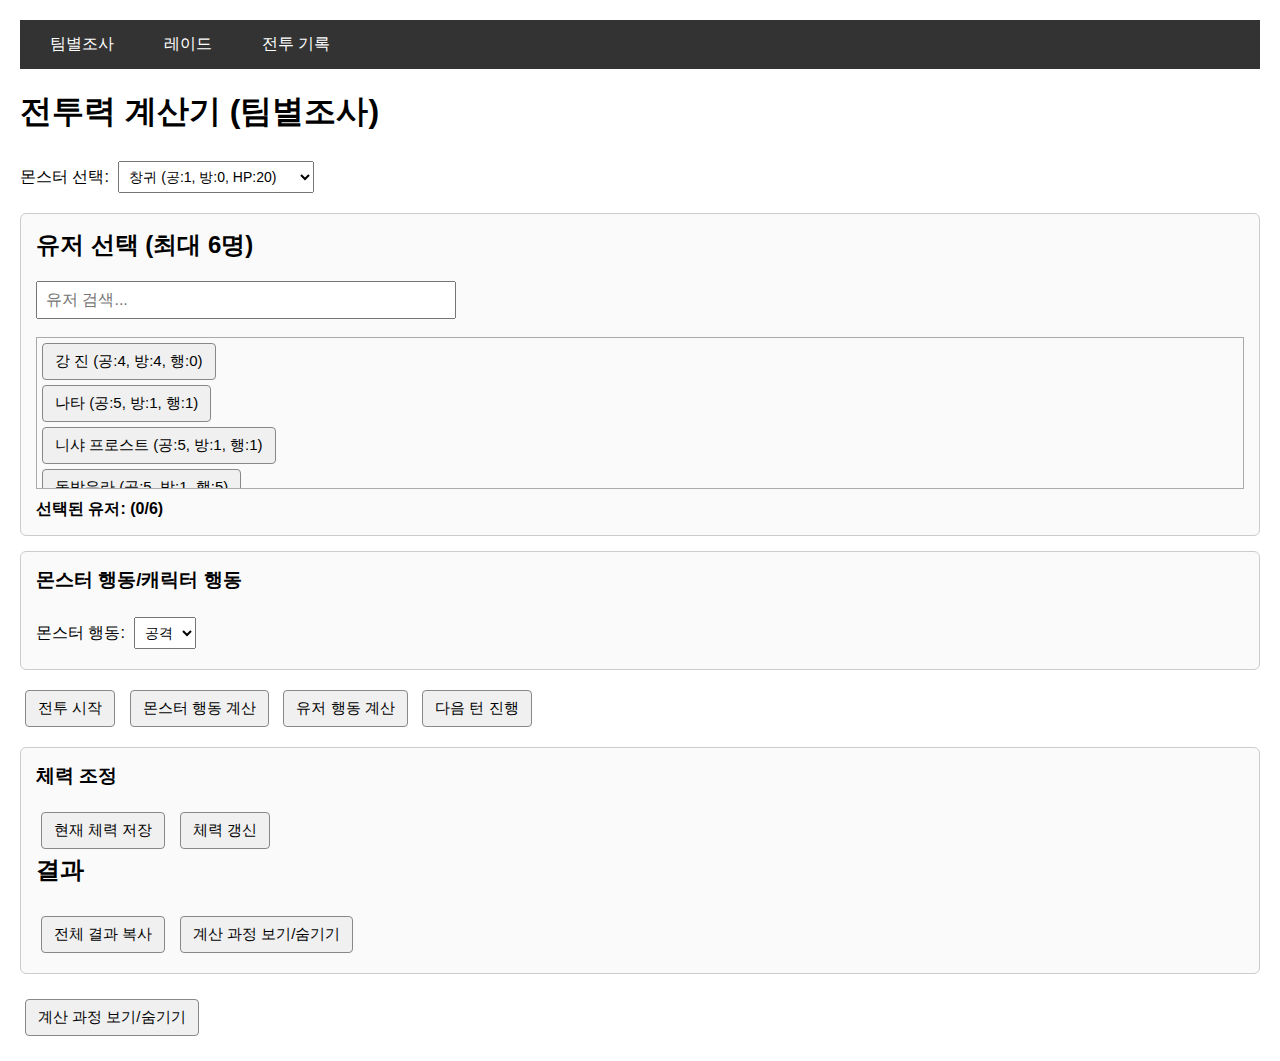
<file: index.html>
<!DOCTYPE html>
<html lang="ko">
<head>
  <meta charset="UTF-8">
  <meta name="viewport" content="width=device-width, initial-scale=1.0">
  <title>전투력 계산기 (팀별)</title>
  <link rel="stylesheet" href="style.css">
  <style>
    body { font-family: sans-serif; margin: 20px; }
    select, button { margin: 5px; }
    .calc-details { display: none; background: #f3f3f3; padding: 10px; margin-top: 10px; }
    .result-line { margin: 5px 0; }
  </style>
</head>
<body>
  <nav>
    <div class="nav-container">
      <div class="logo">조사툴</div>
      <button class="menu-toggle" aria-label="메뉴 열기">☰</button>
      <div class="menu">
        <a href="index.html">팀별조사</a>
        <a href="mode2.html">레이드</a>
        <a href="log.html">전투 기록</a>
      </div>
    </div>
  </nav>

  <h1>전투력 계산기 (팀별조사)</h1>

  <label>몬스터 선택:
    <select id="monsterSelect"></select>
  </label>

  <section>
  <h2>유저 선택 (최대 6명)</h2>
  <input type="text" id="userSearch" placeholder="유저 검색..." style="width: 400px;">
  <div id="userDropdown" style="border:1px solid #aaa; max-height:150px; overflow:auto;"></div>
  <div id="selectedUsers" style="margin-top:10px; font-weight:bold;">선택된 유저: (0/6)</div>
  <div id="actionsContainer"></div>
  </section>

  <section>
  <h3>몬스터 행동/캐릭터 행동</h3>
  <label>몬스터 행동:
    <select id="monsterAction">
      <option value="attack">공격</option>
      <option value="defense">방어</option>
    </select>
  </label>
  <div id="monsterResult"></div>
  </section>

  <button id="startBattleBtn">전투 시작</button>
  <button id="calculateMonsterBtn">몬스터 행동 계산</button>
  <button id="calculateUsersBtn">유저 행동 계산</button>
  <button id="nextTurnBtn">다음 턴 진행</button>

  <section>
  <div id="hpManager">
  <h3>체력 조정</h3>
  <div id="hpControls"></div>
  <button id="saveHPBtn">현재 체력 저장</button>
  <button id="refreshHPBtn">체력 갱신</button>
  </div>

  <h2>결과</h2>
  <div id="result"></div>
  <button id="copyAllBtn">전체 결과 복사</button>
  <button id="toggleDetailsBtn" style="margin-top:10px;">계산 과정 보기/숨기기</button>
  <div id="calcDetails" class="calc-details"></div>
  </section>

  <button id="toggleDetailsBtn" style="margin-top:10px;">계산 과정 보기/숨기기</button>
  <div id="calcDetails" class="calc-details"></div>

  <script src="script.js"></script>
</body>
</html>
</file>
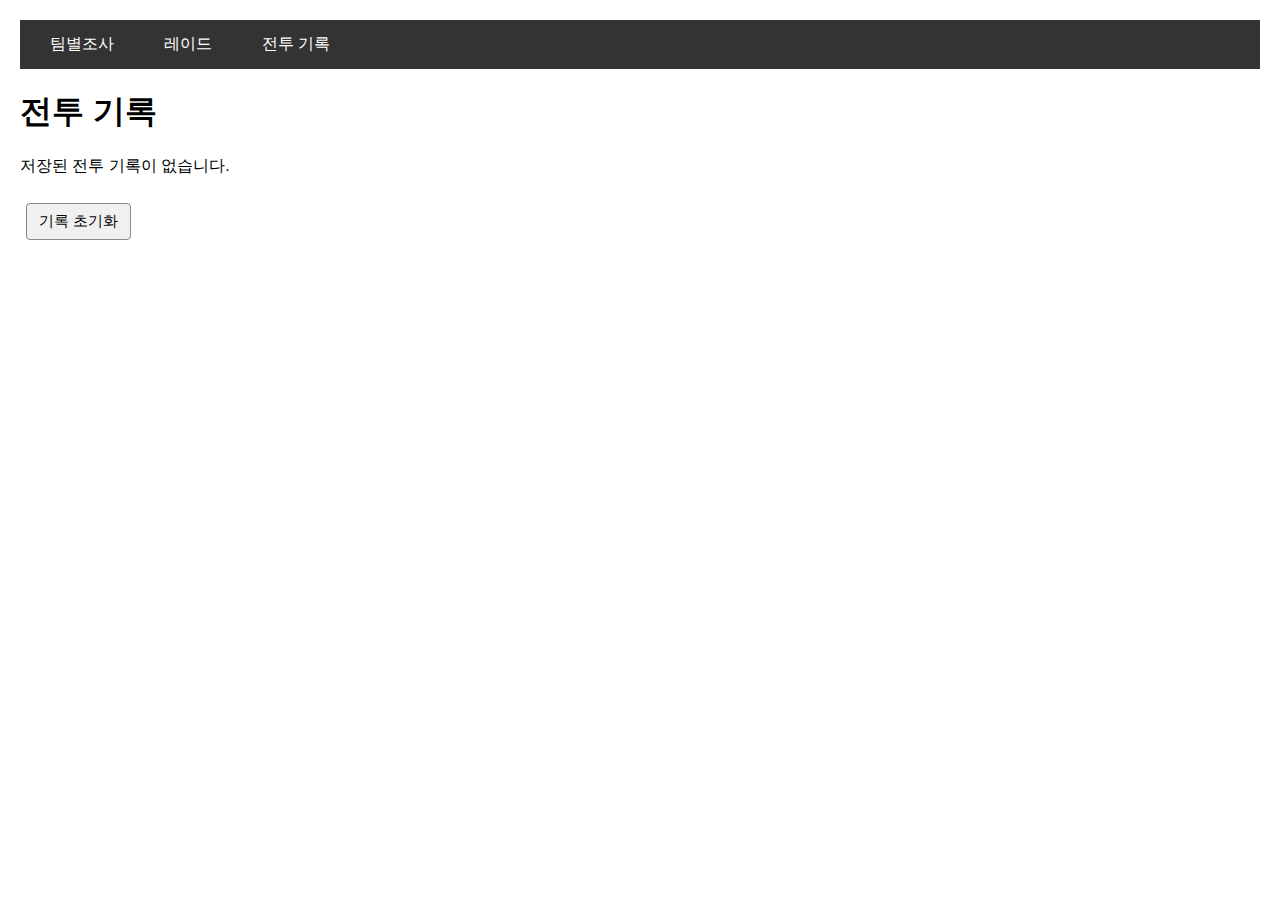
<file: log.html>
<!DOCTYPE html>
<html lang="ko">
<head>
  <meta charset="UTF-8">
  <title>전투 기록</title>
  <link rel="stylesheet" href="style.css">
  <style>
    body { font-family: sans-serif; margin: 20px; }
    .log-entry { border-bottom: 1px solid #ccc; margin-bottom: 15px; padding-bottom: 10px; }
    button { margin-top: 10px; }
  </style>
</head>
<body>
  <!-- 반응형 메뉴바 -->
  <nav>
    <div class="nav-container">
      <div class="logo">조사툴</div>
      <button class="menu-toggle" aria-label="메뉴 열기">☰</button>
      <div class="menu">
        <a href="index.html">팀별조사</a>
        <a href="mode2.html">레이드</a>
        <a href="log.html">전투 기록</a>
      </div>
    </div>
  </nav>

  <h1>전투 기록</h1>
  <div id="logs"></div>
  <button id="clearLogs">기록 초기화</button>

  <script>
    // 전투 로그 불러오기
    const logsContainer = document.getElementById('logs');
    const logs = localStorage.getItem('battleLogs') ? JSON.parse(localStorage.getItem('battleLogs')) : [];

    if (logs.length === 0) {
      logsContainer.innerHTML = "<p>저장된 전투 기록이 없습니다.</p>";
    } else {
      logs.forEach(log => {
        const div = document.createElement('div');
        div.className = 'log-entry';
        div.innerHTML = `<strong>[턴 ${log.turn}] (${log.timestamp})</strong><br>${log.content}`;
        logsContainer.appendChild(div);
      });
    }

    // 로그 초기화 버튼
    document.getElementById('clearLogs').addEventListener('click', () => {
      if (confirm("모든 전투 기록을 삭제하시겠습니까?")) {
        localStorage.removeItem('battleLogs');
        location.reload();
      }
    });

    // 모바일 메뉴 토글
    const menuToggle = document.querySelector('.menu-toggle');
    const menu = document.querySelector('.menu');
    menuToggle.addEventListener('click', () => {
      menu.classList.toggle('open');
    });
  </script>
</body>
</html>
</file>
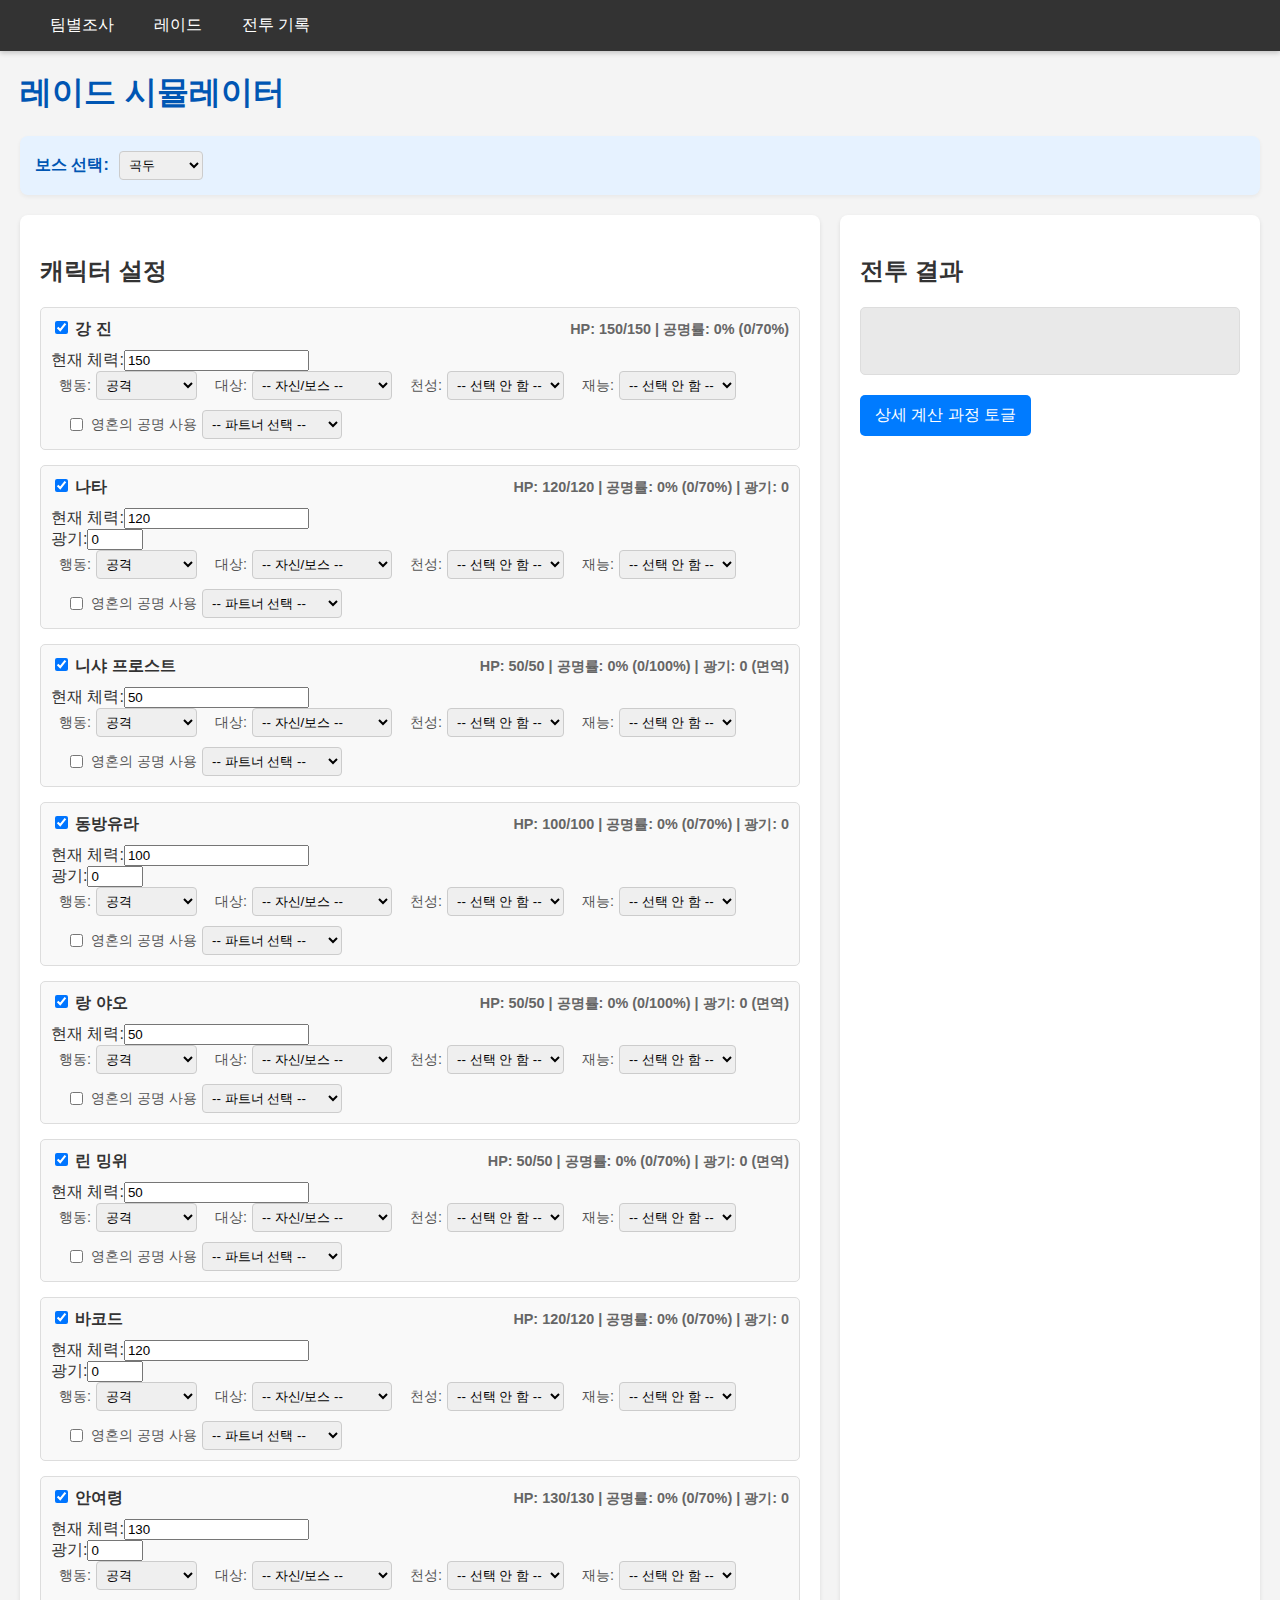
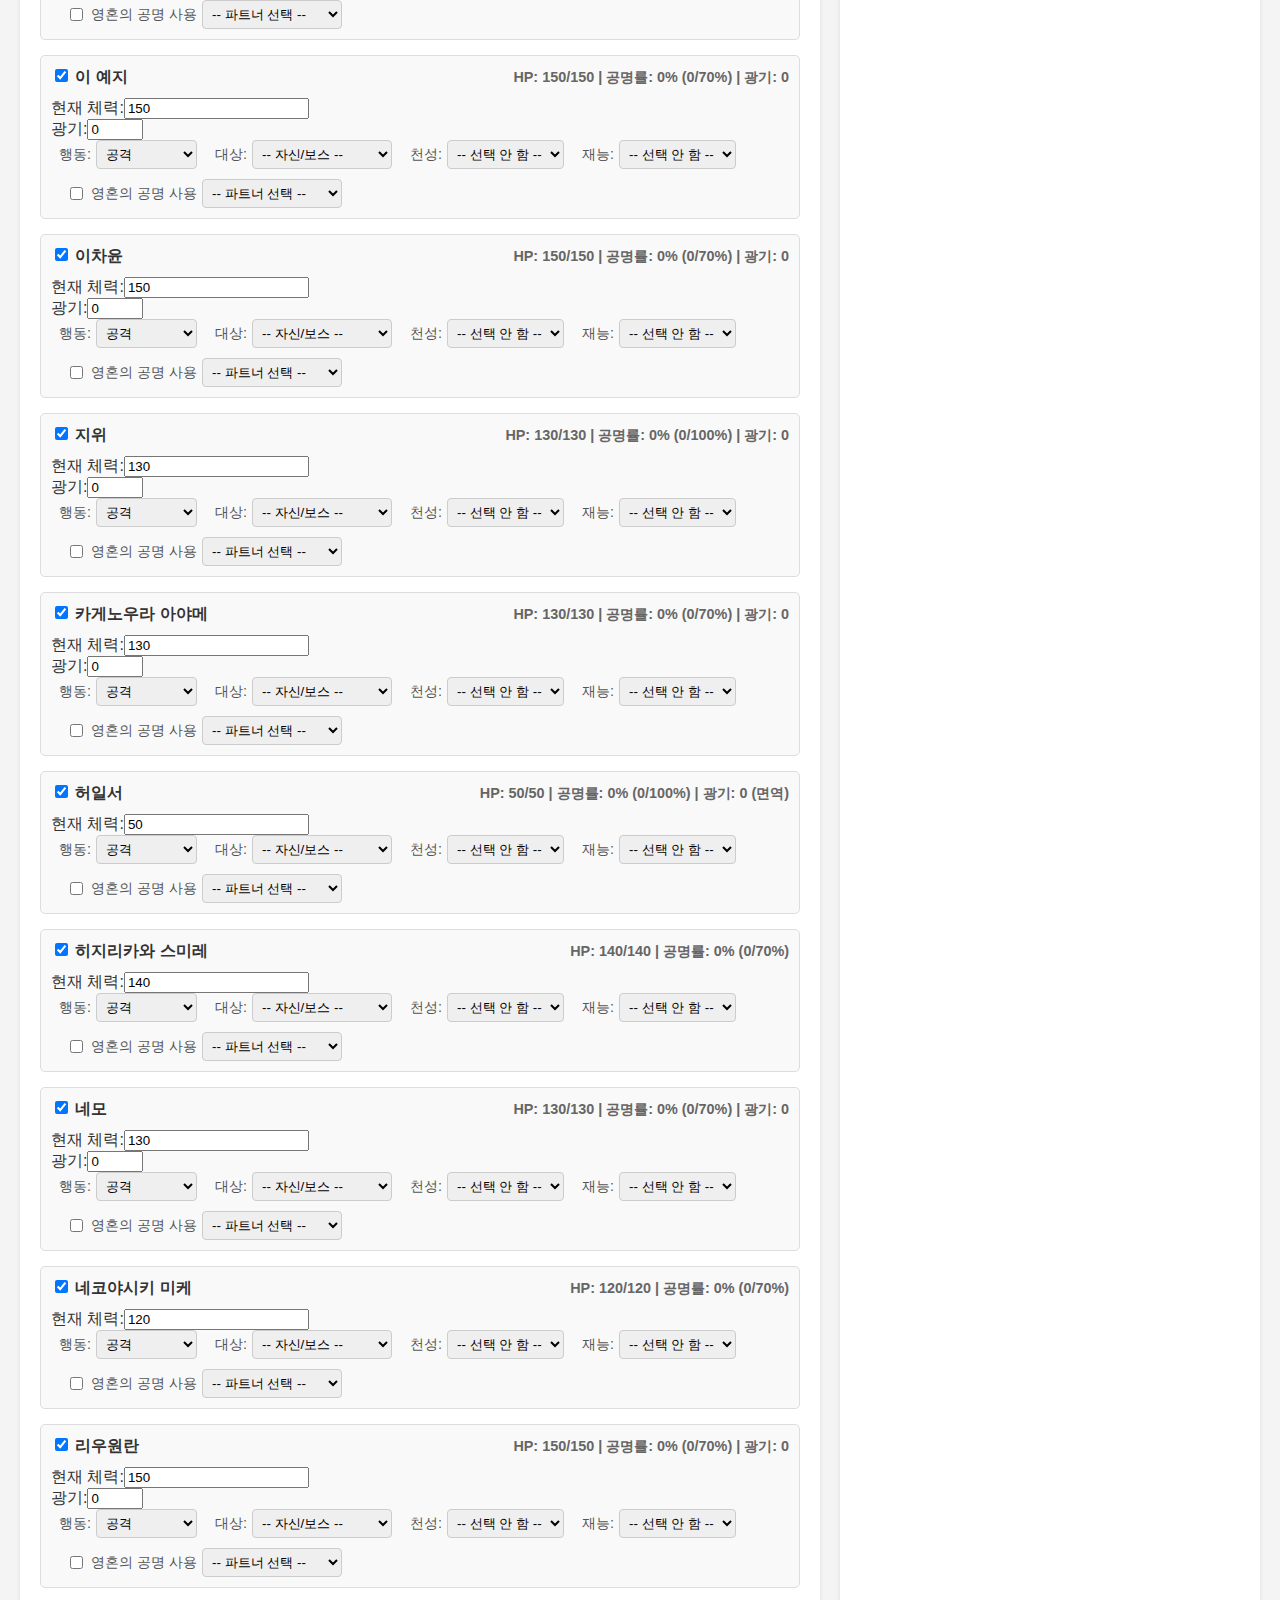
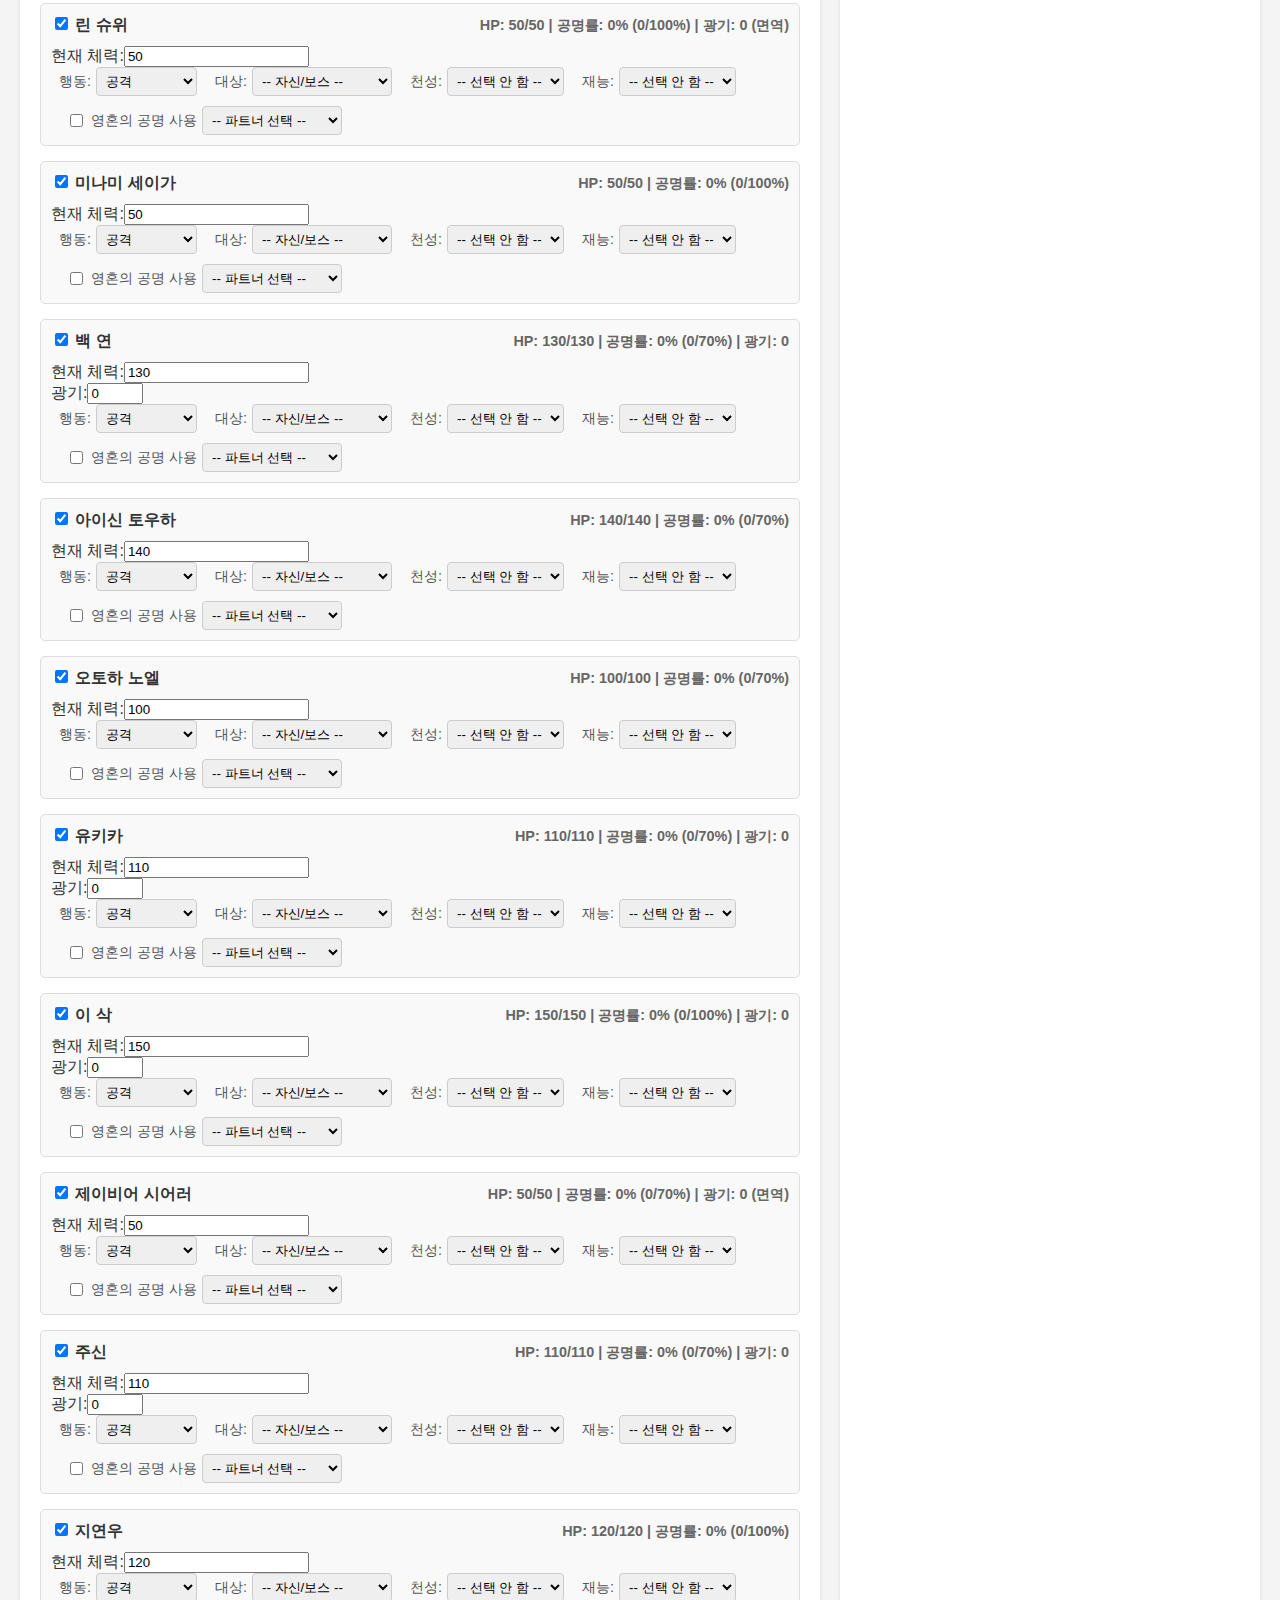
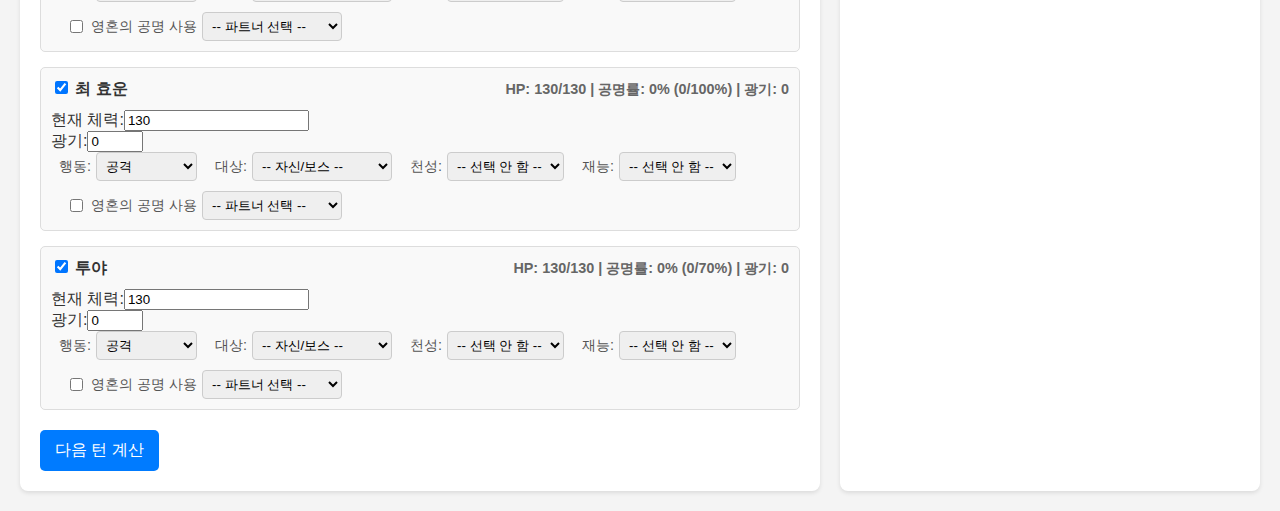
<file: mode2.html>
<!DOCTYPE html>
<html lang="ko">
<head>
    <meta charset="UTF-8">
    <meta name="viewport" content="width=device-width, initial-scale=1.0">
    <title>레이드 시뮬레이터</title>
    <style>
        body { font-family: 'Segoe UI', Tahoma, Geneva, Verdana, sans-serif; margin: 0; background-color: #f4f4f4; color: #333; }
        
        /* 새로 추가되는 헤더 관련 스타일 */
        nav {
            background-color: #333;
            color: white;
            padding: 10px 0;
            margin-bottom: 20px; /* 메인 콘텐츠와의 간격 */
            box-shadow: 0 2px 5px rgba(0,0,0,0.2);
            /* border-radius는 현재 mode2.html의 전체적인 둥근 느낌과 일치시키기 위해 제외했습니다. */
            /* 만약 nav 자체도 둥글게 하고 싶다면 border-radius: 5px; 를 추가해주세요. */
        }
        .nav-container {
            max-width: 1200px;
            margin: 0 auto;
            display: flex;
            justify-content: flex-start; /* 좌측 정렬 */
            align-items: center;
            padding: 0 20px;
        }
        .logo {
            /* "조사툴" 텍스트 제거 - HTML에서는 유지하되 CSS로 숨김 */
            display: none; 
        }
        .menu-toggle {
            display: none; /* 기본적으로 숨김 (모바일용) */
            background: none;
            border: none;
            color: white;
            font-size: 1.5em;
            cursor: pointer;
            margin-left: auto; /* 모바일 메뉴 토글을 우측으로 밀기 */
        }
        .menu {
            display: flex;
            gap: 20px;
            /* 로고가 없어졌으므로, 메뉴가 바로 시작되도록 margin-left 제거 */
            /* margin-left: 20px; */ 
        }
        .menu a {
            color: white;
            text-decoration: none;
            padding: 5px 10px;
            border-radius: 5px; /* 메뉴 항목 자체는 둥글게 */
            transition: background-color 0.3s ease;
        }
        .menu a:hover {
            background-color: #555;
        }

        /* 반응형 디자인 (모바일 메뉴) */
        @media (max-width: 768px) {
            .nav-container {
                justify-content: space-between; /* 모바일에서는 토글 버튼과 메뉴 분리 */
            }
            .menu-toggle {
                display: block;
            }
            .menu {
                display: none;
                flex-direction: column;
                width: 100%;
                position: absolute;
                top: 60px; /* 헤더 높이에 따라 조정 */
                left: 0;
                background-color: #333;
                text-align: left; /* 모바일 메뉴는 좌측 정렬 유지 */
                z-index: 1000;
                margin-left: 0; /* 모바일에서는 왼쪽 마진 제거 */
            }
            .menu.active {
                display: flex;
            }
            .menu a {
                padding: 15px;
                border-bottom: 1px solid #555;
            }
            .menu a:last-child {
                border-bottom: none;
            }
        }
        
        /* 기존 mode2.html의 스타일 (복구된 "제일 예쁜" UI) */
        h1 { color: #0056b3; margin-top: 0; font-size: 2em; } /* h1을 메인 콘텐츠 안으로 옮김 */
        .main-content {
            margin: 20px; /* 기존 body margin을 이 컨테이너에 적용 */
        }
        .container { display: flex; flex-wrap: wrap; gap: 20px; }
        #characterSelection {
            flex: 2;
            min-width: 400px;
            background-color: #fff;
            padding: 20px;
            border-radius: 8px;
            box-shadow: 0 2px 4px rgba(0,0,0,0.1);
        }
        #characterList {
            display: flex;
            flex-direction: column;
            gap: 15px;
        }
        .char-container {
            border: 1px solid #ddd;
            padding: 10px;
            border-radius: 5px;
            background-color: #f9f9f9;
        }
        .char-header {
            display: flex;
            justify-content: space-between;
            align-items: center;
            margin-bottom: 10px;
            font-weight: bold;
        }
        .char-controls {
            display: flex;
            flex-wrap: wrap;
            gap: 10px;
            align-items: center;
        }
        .char-controls > div {
            display: flex;
            align-items: center;
            gap: 5px;
        }
        .char-controls label {
            min-width: 40px;
            text-align: right;
            font-size: 0.9em;
            color: #555;
        }
        /* 공명률 최대치 표기를 위한 스타일 추가 */
        .resonance-display {
            font-size: 0.85em;
            color: #777;
            margin-left: 5px;
            min-width: 60px; /* 공간 확보 */
        }

        select {
            padding: 5px;
            border-radius: 4px;
            border: 1px solid #ccc;
        }
        button {
            padding: 10px 15px;
            background-color: #007bff;
            color: white;
            border: none;
            border-radius: 5px;
            cursor: pointer;
            font-size: 1em;
            margin-top: 20px;
        }
        button:hover {
            background-color: #0056b3;
        }
        button:disabled {
            background-color: #cccccc;
            cursor: not-allowed;
        }
        #resultsSection {
            flex: 1;
            min-width: 300px;
            background-color: #fff;
            padding: 20px;
            border-radius: 8px;
            box-shadow: 0 2px 4px rgba(0,0,0,0.1);
        }
        #result, #calcDetails {
            white-space: pre-wrap;
            background-color: #e9e9e9;
            padding: 15px;
            border-radius: 5px;
            margin-top: 15px;
            border: 1px solid #ddd;
            max-height: 600px;
            overflow-y: auto;
        }
        #calcDetails {
            display: none; /* 기본적으로 숨김 */
            background-color: #f0f0f0;
            font-size: 0.85em;
            color: #555;
        }
        .status-info {
            font-size: 0.9em;
            color: #666;
        }
        #bossSelection {
            margin-bottom: 20px;
            padding: 15px;
            background-color: #e6f2ff;
            border-radius: 8px;
            box-shadow: 0 2px 4px rgba(0,0,0,0.05);
            display: flex;
            align-items: center;
            gap: 10px;
        }
        #bossSelection label {
            font-weight: bold;
            color: #0056b3;
        }
        .special-ability-group {
            margin-left: 15px; /* 천성/재능과 구분 */
            display: flex;
            align-items: center;
            gap: 5px;
        }
    </style>
</head>
<body>
    <nav>
        <div class="nav-container">
            <div class="logo">조사툴</div> 
            <button class="menu-toggle" aria-label="메뉴 열기">☰</button>
            <div class="menu">
                <a href="index.html">팀별조사</a>
                <a href="mode2.html">레이드</a>
                <a href="log.html">전투 기록</a>
            </div>
        </div>
    </nav>

    <div class="main-content">
        <h1>레이드 시뮬레이터</h1>

        <div id="bossSelection">
            <label for="bossSelect">보스 선택:</label>
            <select id="bossSelect">
                <option value="곡두">곡두</option>
                <option value="만파식적">만파식적</option> </select>
        </div>

        <div class="container">
            <div id="characterSelection">
                <h2>캐릭터 설정</h2>
                <div id="characterList">
                    </div>
                <button id="calculateTurnBtn">다음 턴 계산</button>
            </div>

            <div id="resultsSection">
                <h2>전투 결과</h2>
                <div id="result">
                    </div>
                <button id="toggleDetailsBtn">상세 계산 과정 토글</button>
                <div id="calcDetails">
                    </div>
            </div>
        </div>
    </div>

    <script src="raid.js"></script>
    <script>
        // 이 스크립트는 raid.js가 로드된 후에 실행되어야 합니다.
        // raid.js 내의 fetchCharactersAndRender 함수를 수정하여 공명률 표시를 추가해야 합니다.
        // raid.js 파일에 다음 함수를 추가하거나, fetchCharactersAndRender 내부의 resonanceInput 생성 부분을 수정해주세요.

        document.addEventListener('DOMContentLoaded', () => {
            fetchCharactersAndRender(); // raid.js의 렌더링 함수 실행

            // 모바일 메뉴 토글 스크립트 (index.html에서 가져옴)
            const menuToggle = document.querySelector('.menu-toggle');
            const menu = document.querySelector('.menu');

            if (menuToggle && menu) {
                menuToggle.addEventListener('click', () => {
                    menu.classList.toggle('active');
                });
            }
        });

        // =========================================================================
        // raid.js 파일에 추가해야 할 또는 수정해야 할 부분에 대한 가이드입니다.
        // 실제로는 raid.js 파일을 직접 수정하셔야 합니다.
        // =========================================================================

        /*
        // raid.js 파일에서 캐릭터를 렌더링하는 fetchCharactersAndRender 함수 내에서
        // 공명률 입력 필드를 생성하는 부분을 찾아 다음과 같이 수정해주세요.

        // 예시: 캐릭터 UI 생성 함수 어딘가 (createCharacterUI 함수 또는 유사한 부분)
        function createCharacterUI(character, index) {
            // ... (기존 코드) ...

            // 공명률 입력 필드 부분 찾기
            const resonanceInput = document.createElement('input');
            resonanceInput.type = 'number';
            resonanceInput.id = `resonance-${character.name}`;
            resonanceInput.value = character.resonance || 0; // 기본값
            resonanceInput.min = 0;
            resonanceInput.max = 100; // 최대 100%
            resonanceInput.addEventListener('input', (event) => {
                let value = parseInt(event.target.value);
                if (isNaN(value) || value < 0) value = 0;
                if (value > 100) value = 100;
                event.target.value = value;
                character.resonance = value; // 캐릭터 데이터 업데이트
                updateResonanceDisplay(character.name, value); // 공명률 표시 업데이트
            });

            const resonanceLabel = document.createElement('label');
            resonanceLabel.setAttribute('for', `resonance-${character.name}`);
            resonanceLabel.textContent = '공명률:';

            const resonanceDisplay = document.createElement('span');
            resonanceDisplay.id = `resonance-display-${character.name}`;
            resonanceDisplay.classList.add('resonance-display');
            updateResonanceDisplay(character.name, character.resonance || 0); // 초기값 설정

            const resonanceGroup = document.createElement('div');
            resonanceGroup.appendChild(resonanceLabel);
            resonanceGroup.appendChild(resonanceInput);
            resonanceGroup.appendChild(resonanceDisplay); // 표시 추가

            // ... (resonanceGroup을 char-controls에 추가하는 부분) ...
        }

        // 공명률 표시를 업데이트하는 함수 (raid.js에 추가)
        function updateResonanceDisplay(characterName, currentValue) {
            const displayElement = document.getElementById(`resonance-display-${characterName}`);
            if (displayElement) {
                displayElement.textContent = `(${currentValue}/100%)`;
            }
        }

        // fetchCharactersAndRender가 실행될 때 모든 캐릭터의 공명률 표시도 초기화되도록
        // fetchCharactersAndRender 내부에서 createCharacterUI 호출 후 updateResonanceDisplay 호출 또는
        // createCharacterUI 내부에서 초기 updateResonanceDisplay 호출.
        */
        // =========================================================================
    </script>
</body>
</html>
</file>
<file: style.css>
/* 네비게이션 바 컨테이너 */
nav {
  background-color: #333;
  position: sticky;
  top: 0;
  z-index: 100;
  font-family: sans-serif;
}

.nav-container {
  display: flex;
  justify-content: flex-start;  /* 메뉴들을 왼쪽으로 */
  align-items: center;
  padding: 0 10px;
  max-width: none;              /* 가운데 정렬 제한 없앰 */
  margin: 0;                    /* auto 대신 0으로 */
  width: 100%;                  /* 전체 너비 사용 */
}

/* 메뉴 항목 (데스크톱용) */
.menu {
  display: flex;
  gap: 10px;
}

.menu a {
  color: #fff;
  text-decoration: none;
  padding: 14px 20px;
  display: block;
  transition: background-color 0.3s ease;
}

.menu a:hover {
  background-color: #575757;
}

/* 햄버거 버튼 (모바일 전용) */
.menu-toggle {
  display: none;
  font-size: 24px;
  background: none;
  border: none;
  color: white;
  cursor: pointer;
}

/* 모바일 화면용 스타일 */
@media (max-width: 1024px) {
  /* 메뉴 관련 */
  .menu {
    display: none;
    flex-direction: column;
    background-color: #333;
    position: absolute;
    top: 50px;
    left: 0;
    width: 100%;
    overflow: hidden;
    max-height: 0;
    transition: max-height 0.3s ease-out;
  }

  .menu.open {
    display: flex;
    max-height: 300px;
    transition: max-height 0.5s ease-in;
  }

  .menu-toggle {
    display: block;
  }

  /* 본문 요소 (기본 크기 조정) */
  body {
    margin: 0;
    padding: 0;
    font-size: 14px;
  }

  button, select, input[type="text"] {
    width: 95%;         /* 섹션과 같은 너비 */
    margin: 8px auto;   /* 중앙 정렬 */
    font-size: 16px;
    display: block;
  }

  /* 섹션 폭과 여백 */
  section {
    width: 95%;               /* 좌우 여백 확보 */
    margin: 10px auto;        /* 중앙 정렬 */
    padding: 10px;
    box-sizing: border-box;   /* 패딩 포함해서 95% 유지 */
  }

  h1, h2, h3 {
    font-size: 18px;
  }

  #userDropdown {
    max-height: 120px;
    font-size: 14px;
  }
}


/* 메뉴바에서 로고 제거 시, 여백 조정 */
.logo {
  display: none;
}

/* 버튼 크기 조정 - 기본 스타일로 색상 복원 */
button {
  font-size: 15px;          /* 이전보다 약간 작게 */
  padding: 8px 12px;        /* 패딩 줄여서 높이 줄임 */
  margin: 6px;
  cursor: pointer;
  border-radius: 4px;
  border: 1px solid #888;
  background-color: #f0f0f0; /* 기본 회색톤으로 복원 */
  color: #000;
  transition: background-color 0.3s ease;
}

button:hover {
  background-color: #ddd;   /* 살짝 진한 회색 hover */
}

/* 유저 검색창 및 선택창 간격 */
#userSearch {
  width: 400px;
  font-size: 16px;
  padding: 8px;
  margin-bottom: 10px; /* 검색창과 드롭다운 간격 */
}

/* 드롭다운(유저 선택창) 크기 확대 */
select {
  font-size: 14px;
  padding: 6px;
  margin: 5px;
}

#userDropdown {
  margin-top: 8px;
}

section {
  border: 1px solid #ccc;     /* 구분선 */
  padding: 15px;
  margin: 15px 0;
  border-radius: 6px;         /* 모서리 살짝 둥글게 */
  background-color: #fafafa;  /* 연한 배경으로 섹션 구분 */
}
section h2, section h3 {
  margin-top: 0;
}
</file>
